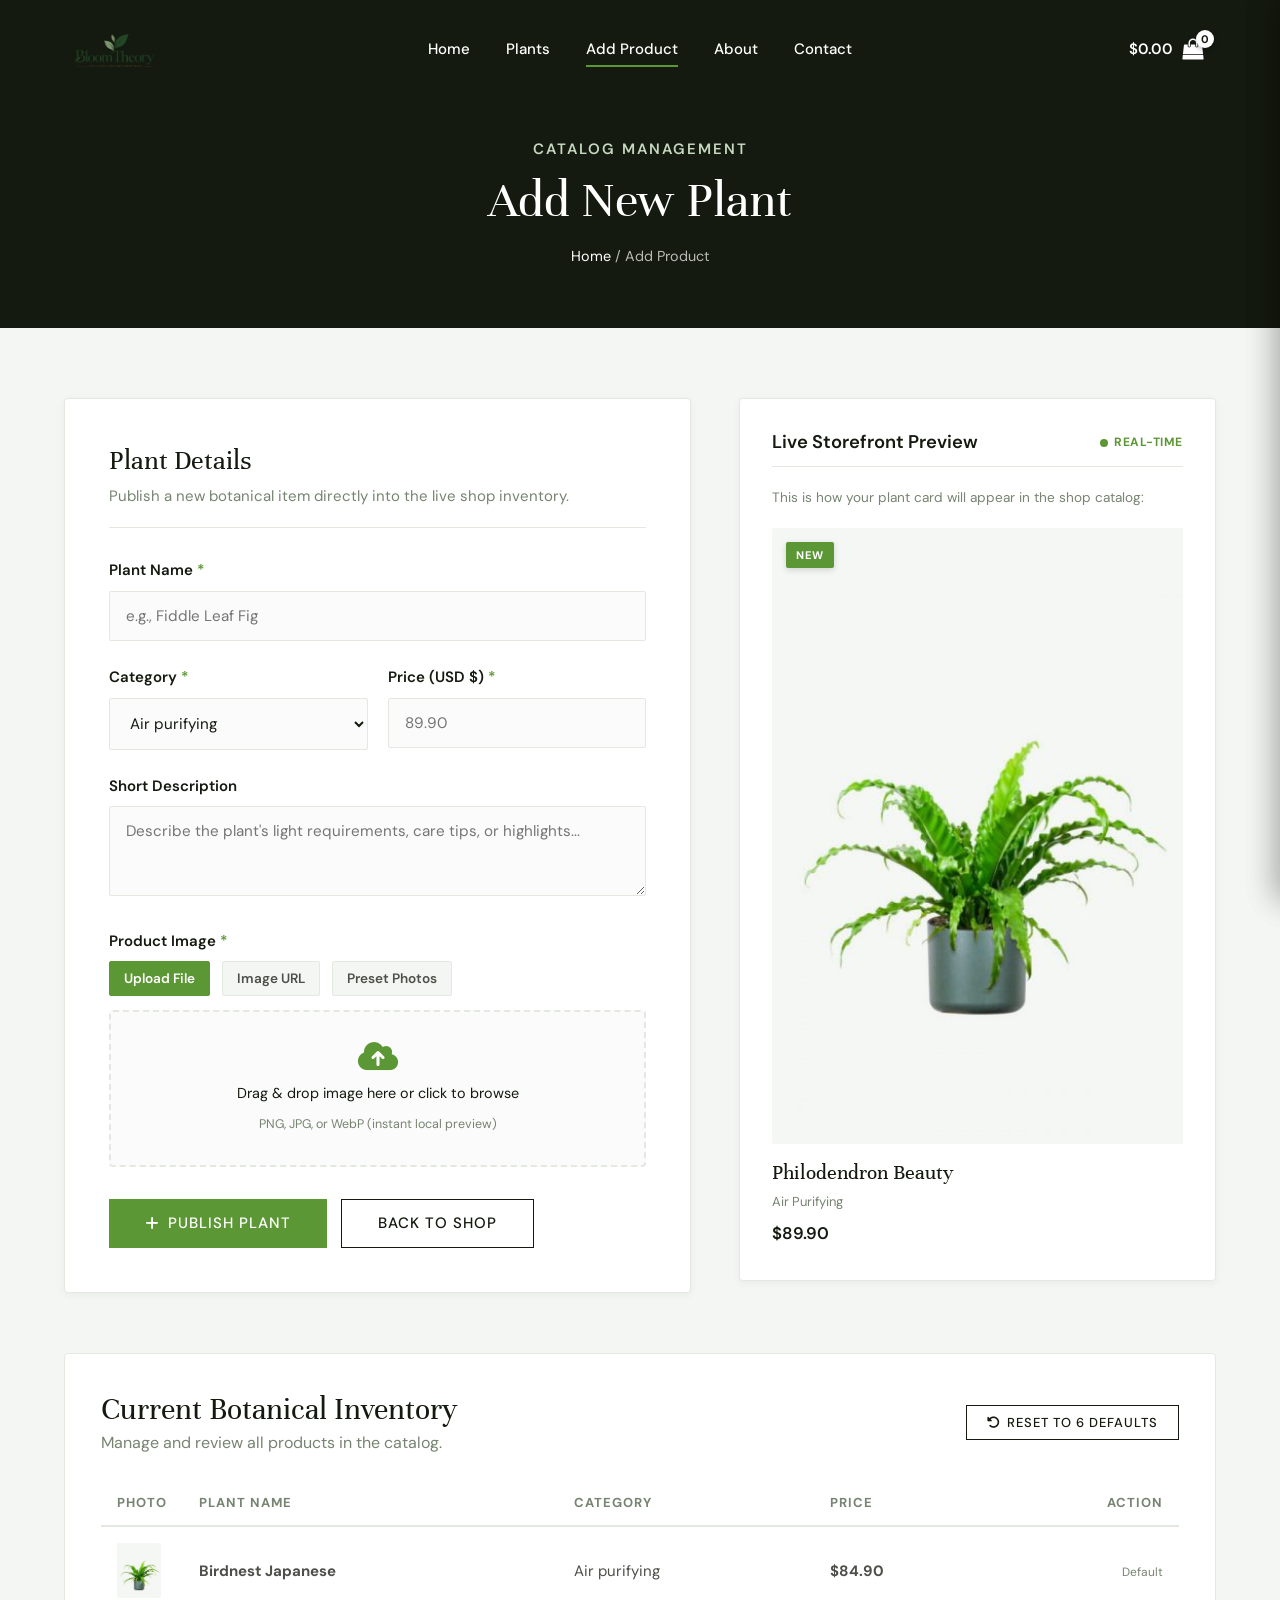
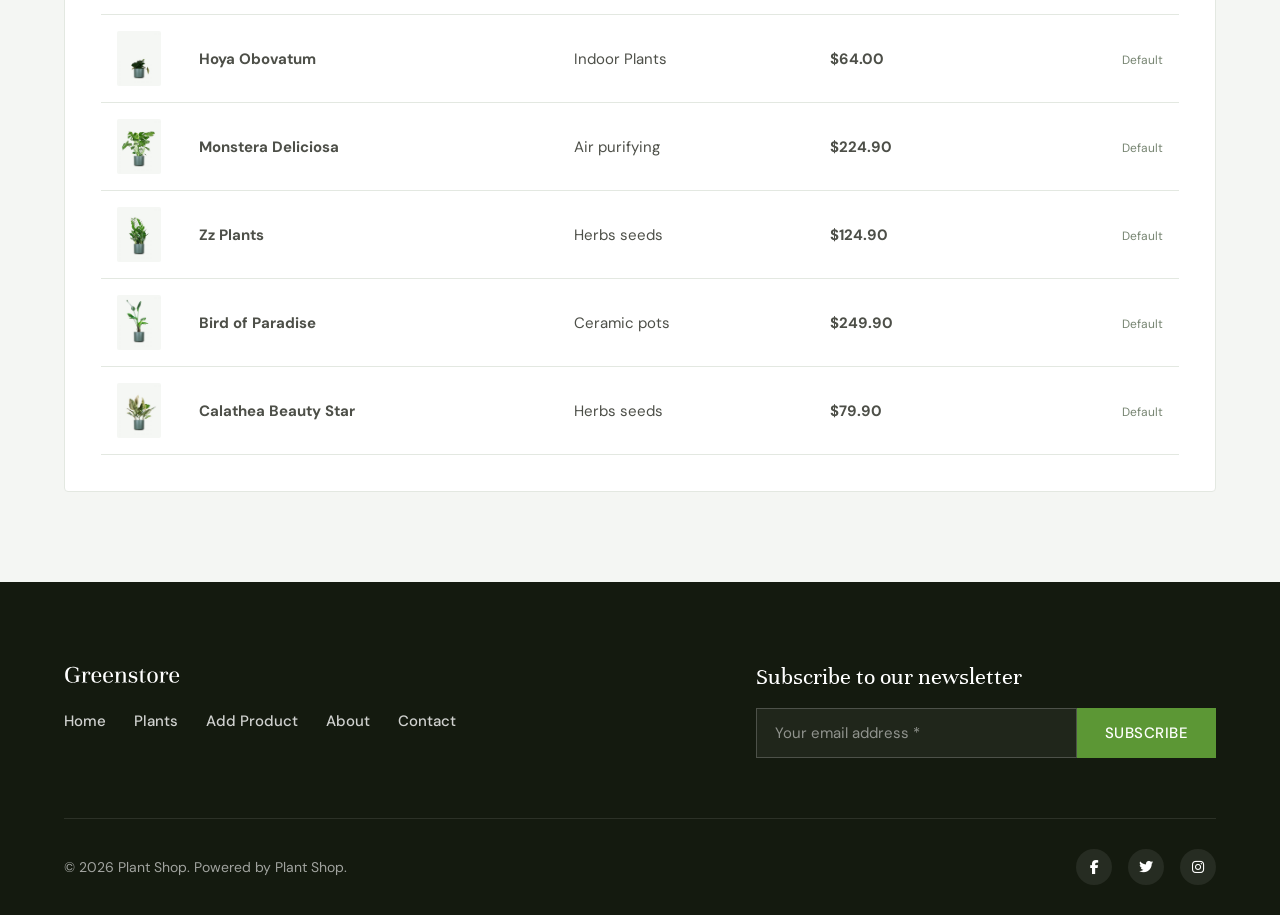
<file: add-product.html>
<!DOCTYPE html>
<html lang="en">
<head>
  <meta charset="UTF-8">
  <meta name="viewport" content="width=device-width, initial-scale=1.0">
  <title>Add Product - Plant Shop</title>
  <meta name="description" content="Add new botanical plants and products dynamically to the Plant Shop catalog.">

  <!-- Google Fonts: DM Sans & Unna -->
  <link rel="preconnect" href="https://fonts.googleapis.com">
  <link rel="preconnect" href="https://fonts.gstatic.com" crossorigin>
  <link href="https://fonts.googleapis.com/css2?family=DM+Sans:ital,opsz,wght@0,9..40,400;0,9..40,500;0,9..40,600;0,9..40,700;1,9..40,400&family=Unna:ital,wght@0,400;0,700;1,400&display=swap" rel="stylesheet">

  <!-- Font Awesome Icons -->
  <link rel="stylesheet" href="https://cdnjs.cloudflare.com/ajax/libs/font-awesome/6.5.1/css/all.min.css">

  <!-- Main Stylesheet -->
  <link rel="stylesheet" href="style.css">
</head>
<body>

  <!-- ========================================================================
       Header & Navigation Bar
       ======================================================================== -->
  <header class="site-header scrolled" id="masthead">
    <div class="container header-inner">
      <!-- Site Logo -->
      <a href="index.html" class="site-logo" aria-label="Plant Shop Home">
        <img src="assets/images/Bloom Theory Botanical Logo.png" alt="Plant Shop" width="520" height="110">
      </a>

      <!-- Desktop Navigation Menu -->
      <nav class="desktop-navigation" aria-label="Primary Navigation">
        <ul class="nav-menu-desktop">
          <li><a href="index.html" class="nav-link">Home</a></li>
          <li><a href="index.html#products" class="nav-link">Plants</a></li>
          <li><a href="add-product.html" class="nav-link active">Add Product</a></li>
          <li><a href="index.html#story" class="nav-link">About</a></li>
          <li><a href="#footer" class="nav-link">Contact</a></li>
        </ul>
      </nav>

      <!-- Header Actions (Cart & Mobile Toggle) -->
      <div class="header-actions">
        <button type="button" class="cart-trigger-btn" id="cartTriggerBtn" aria-label="Open Shopping Cart">
          <span class="cart-subtotal" id="cartSubtotal">$0.00</span>
          <div class="cart-icon-wrap">
            <svg id="ast-bag-icon-svg" viewBox="826 826 140 140">
              <path d="M960.758,934.509l2.632,23.541c0.15,1.403-0.25,2.657-1.203,3.761c-0.953,1.053-2.156,1.579-3.61,1.579H833.424 c-1.454,0-2.657-0.526-3.61-1.579c-0.952-1.104-1.354-2.357-1.203-3.761l2.632-23.541H960.758z M953.763,871.405l6.468,58.29H831.77 l6.468-58.29c0.15-1.203,0.677-2.218,1.58-3.045c0.903-0.827,1.981-1.241,3.234-1.241h19.254v9.627c0,2.658,0.94,4.927,2.82,6.807 s4.149,2.82,6.807,2.82c2.658,0,4.926-0.94,6.807-2.82s2.821-4.149,2.821-6.807v-9.627h28.882v9.627 c0,2.658,0.939,4.927,2.819,6.807c1.881,1.88,4.149,2.82,6.807,2.82s4.927-0.94,6.808-2.82c1.879-1.88,2.82-4.149,2.82-6.807v-9.627 h19.253c1.255,0,2.332,0.414,3.235,1.241C953.086,869.187,953.612,870.202,953.763,871.405z M924.881,857.492v19.254 c0,1.304-0.476,2.432-1.429,3.385s-2.08,1.429-3.385,1.429c-1.303,0-2.432-0.477-3.384-1.429c-0.953-0.953-1.43-2.081-1.43-3.385 v-19.254c0-5.315-1.881-9.853-5.641-13.613c-3.76-3.761-8.298-5.641-13.613-5.641s-9.853,1.88-13.613,5.641 c-3.761,3.76-5.641,8.298-5.641,13.613v19.254c0,1.304-0.476,2.432-1.429,3.385c-0.953,0.953-2.081,1.429-3.385,1.429 c-1.303,0-2.432-0.477-3.384-1.429c-0.953-0.953-1.429-2.081-1.429-3.385v-19.254c0-7.973,2.821-14.779,8.461-20.42 c5.641-5.641,12.448-8.461,20.42-8.461c7.973,0,14.779,2.82,20.42,8.461C922.062,842.712,924.881,849.519,924.881,857.492z" />
            </svg>
            <span class="cart-count-badge" id="cartCountBadge">0</span>
          </div>
        </button>

        <button type="button" class="mobile-nav-toggle" id="mobileNavToggle" aria-label="Open Navigation Menu">
          <i class="fa-solid fa-bars"></i>
        </button>
      </div>
    </div>
  </header>

  <!-- ========================================================================
       Page Hero
       ======================================================================== -->
  <section class="page-hero">
    <div class="container">
      <h6 class="page-hero-eyebrow">Catalog Management</h6>
      <h1 class="page-hero-title">Add New Plant</h1>
      <div class="page-breadcrumbs">
        <a href="index.html">Home</a> / <span>Add Product</span>
      </div>
    </div>
  </section>

  <!-- ========================================================================
       Main Add Product Section & Live Preview
       ======================================================================== -->
  <section class="add-product-section">
    <div class="container">
      <div class="add-product-layout">
        
        <!-- Left: Form Card -->
        <div class="form-panel-card">
          <div class="form-panel-header">
            <h3>Plant Details</h3>
            <p>Publish a new botanical item directly into the live shop inventory.</p>
          </div>

          <form id="addProductForm" novalidate>
            <!-- Plant Name -->
            <div class="form-group">
              <label for="plantName" class="form-label">Plant Name <span class="required">*</span></label>
              <input type="text" id="plantName" class="form-control" placeholder="e.g., Fiddle Leaf Fig" required>
            </div>

            <!-- Category & Price Row -->
            <div class="form-row-2">
              <div class="form-group">
                <label for="plantCategory" class="form-label">Category <span class="required">*</span></label>
                <select id="plantCategory" class="form-control" required>
                  <option value="Air purifying">Air purifying</option>
                  <option value="Indoor Plants">Indoor Plants</option>
                  <option value="Herbs seeds">Herbs seeds</option>
                  <option value="Ceramic pots">Ceramic pots</option>
                  <option value="Succulents & Cacti">Succulents & Cacti</option>
                  <option value="custom">+ Custom Category...</option>
                </select>
                <input type="text" id="customCategory" class="form-control" placeholder="Enter custom category" style="display: none; margin-top: 10px;">
              </div>

              <div class="form-group">
                <label for="plantPrice" class="form-label">Price (USD $) <span class="required">*</span></label>
                <input type="number" id="plantPrice" class="form-control" placeholder="89.90" step="0.01" min="1" required>
              </div>
            </div>

            <!-- Description -->
            <div class="form-group">
              <label for="plantDescription" class="form-label">Short Description</label>
              <textarea id="plantDescription" class="form-control" rows="3" placeholder="Describe the plant's light requirements, care tips, or highlights..."></textarea>
            </div>

            <!-- Image Selection Options -->
            <div class="form-group">
              <label class="form-label">Product Image <span class="required">*</span></label>
              
              <div class="image-source-options">
                <button type="button" class="image-tab-btn active" data-tab="upload">Upload File</button>
                <button type="button" class="image-tab-btn" data-tab="url">Image URL</button>
                <button type="button" class="image-tab-btn" data-tab="presets">Preset Photos</button>
              </div>

              <!-- Tab 1: Upload File -->
              <div id="tabUpload">
                <input type="file" id="plantImageFile" accept="image/*" style="display: none;">
                <div class="image-dropzone" id="imageDropzone">
                  <i class="fa-solid fa-cloud-arrow-up"></i>
                  <p>Drag & drop image here or click to browse</p>
                  <span class="subtext">PNG, JPG, or WebP (instant local preview)</span>
                </div>
              </div>

              <!-- Tab 2: URL -->
              <div id="tabUrl" style="display: none;">
                <input type="url" id="plantImageUrl" class="form-control" placeholder="https://example.com/plant-photo.jpg">
                <small style="color: var(--color-muted); display: block; margin-top: 6px;">Paste any direct image link.</small>
              </div>

              <!-- Tab 3: Presets -->
              <div id="tabPresets" style="display: none;">
                <p style="font-size: 0.85rem; color: var(--color-muted); margin-bottom: 8px;">Click one of our botanical presets:</p>
                <div class="presets-grid">
                  <div class="preset-item" data-img="assets/images/product-birdnest-japanese.jpg">
                    <img src="assets/images/product-birdnest-japanese.jpg" alt="Preset 1">
                  </div>
                  <div class="preset-item" data-img="assets/images/product-hoya-obovatum.jpg">
                    <img src="assets/images/product-hoya-obovatum.jpg" alt="Preset 2">
                  </div>
                  <div class="preset-item" data-img="assets/images/product-monstera-deliciosa.jpg">
                    <img src="assets/images/product-monstera-deliciosa.jpg" alt="Preset 3">
                  </div>
                  <div class="preset-item" data-img="assets/images/product-zz-plants.jpg">
                    <img src="assets/images/product-zz-plants.jpg" alt="Preset 4">
                  </div>
                </div>
              </div>
            </div>

            <!-- Form Actions -->
            <div class="form-actions">
              <button type="submit" class="btn btn-primary" id="submitProductBtn">
                <i class="fa-solid fa-plus" style="margin-right: 8px;"></i> Publish Plant
              </button>
              <a href="index.html#products" class="btn btn-outline">Back to Shop</a>
            </div>
          </form>
        </div>

        <!-- Right: Live Preview Panel -->
        <div class="preview-panel-sticky">
          <div class="preview-card-box">
            <div class="preview-badge-header">
              <h4>Live Storefront Preview</h4>
              <span class="live-indicator">
                <span class="live-dot"></span> Real-time
              </span>
            </div>

            <p style="font-size: 0.85rem; color: var(--color-muted); margin-bottom: 18px;">
              This is how your plant card will appear in the shop catalog:
            </p>

            <article class="product-card" id="livePreviewCard">
              <div class="product-thumb">
                <span class="product-badge-new">New</span>
                <img src="assets/images/product-birdnest-japanese.jpg" alt="Preview Image" id="previewImage" width="400" height="600">
                <button type="button" class="quick-add-btn" aria-label="Preview add to cart">
                  <svg viewBox="826 826 140 140">
                    <path d="M960.758,934.509l2.632,23.541c0.15,1.403-0.25,2.657-1.203,3.761c-0.953,1.053-2.156,1.579-3.61,1.579H833.424 c-1.454,0-2.657-0.526-3.61-1.579c-0.952-1.104-1.354-2.357-1.203-3.761l2.632-23.541H960.758z M953.763,871.405l6.468,58.29H831.77 l6.468-58.29c0.15-1.203,0.677-2.218,1.58-3.045c0.903-0.827,1.981-1.241,3.234-1.241h19.254v9.627c0,2.658,0.94,4.927,2.82,6.807 s4.149,2.82,6.807,2.82c2.658,0,4.926-0.94,6.807-2.82s2.821-4.149,2.821-6.807v-9.627h28.882v9.627 c0,2.658,0.939,4.927,2.819,6.807c1.881,1.88,4.149,2.82,6.807,2.82s4.927-0.94,6.808-2.82c1.879-1.88,2.82-4.149,2.82-6.807v-9.627 h19.253c1.255,0,2.332,0.414,3.235,1.241C953.086,869.187,953.612,870.202,953.763,871.405z M924.881,857.492v19.254 c0,1.304-0.476,2.432-1.429,3.385s-2.08,1.429-3.385,1.429c-1.303,0-2.432-0.477-3.384-1.429c-0.953-0.953-1.43-2.081-1.43-3.385 v-19.254c0-5.315-1.881-9.853-5.641-13.613c-3.76-3.761-8.298-5.641-13.613-5.641s-9.853,1.88-13.613,5.641 c-3.761,3.76-5.641,8.298-5.641,13.613v19.254c0,1.304-0.476,2.432-1.429,3.385c-0.953,0.953-2.081,1.429-3.385,1.429 c-1.303,0-2.432-0.477-3.384-1.429c-0.953-0.953-1.429-2.081-1.429-3.385v-19.254c0-7.973,2.821-14.779,8.461-20.42 c5.641-5.641,12.448-8.461,20.42-8.461c7.973,0,14.779,2.82,20.42,8.461C922.062,842.712,924.881,849.519,924.881,857.492z" />
                  </svg>
                </button>
                <span class="quick-add-tooltip">Add to cart</span>
              </div>
              <div class="product-meta">
                <h3 class="product-title" id="previewName">Philodendron Beauty</h3>
                <span class="product-category" id="previewCategory">Air purifying</span>
                <span class="product-price" id="previewPrice">$89.90</span>
              </div>
            </article>
          </div>
        </div>

      </div>

      <!-- Inventory Manager Table -->
      <div class="inventory-manager-wrap">
        <div class="inventory-manager-header">
          <div>
            <h3>Current Botanical Inventory</h3>
            <p style="color: var(--color-muted); margin-bottom: 0;">Manage and review all products in the catalog.</p>
          </div>
          <button type="button" class="btn btn-outline btn-sm" id="resetDefaultsBtn">
            <i class="fa-solid fa-rotate-left" style="margin-right: 6px;"></i> Reset to 6 Defaults
          </button>
        </div>

        <div style="overflow-x: auto;">
          <table class="inventory-table">
            <thead>
              <tr>
                <th style="width: 70px;">Photo</th>
                <th>Plant Name</th>
                <th>Category</th>
                <th>Price</th>
                <th style="text-align: right;">Action</th>
              </tr>
            </thead>
            <tbody id="inventoryTableBody">
              <!-- Rendered by script.js -->
            </tbody>
          </table>
        </div>
      </div>

    </div>
  </section>

  <!-- ========================================================================
       Footer
       ======================================================================== -->
  <footer class="site-footer" id="footer">
    <div class="container">
      <div class="footer-top">
        <div class="footer-nav-col">
          <a href="index.html" class="footer-logo" aria-label="Plant Shop Home">
            <img src="assets/images/site-logo-white.svg" alt="Plant Shop" width="108" height="24">
          </a>
          <ul class="footer-nav-menu">
            <li><a href="index.html" class="footer-nav-link">Home</a></li>
            <li><a href="index.html#products" class="footer-nav-link">Plants</a></li>
            <li><a href="add-product.html" class="footer-nav-link">Add Product</a></li>
            <li><a href="index.html#story" class="footer-nav-link">About</a></li>
            <li><a href="#footer" class="footer-nav-link">Contact</a></li>
          </ul>
        </div>

        <div class="footer-newsletter-col">
          <h3 class="newsletter-title">Subscribe to our newsletter</h3>
          <form class="newsletter-form" id="newsletterForm" novalidate>
            <input type="email" class="newsletter-input" id="newsletterEmail" placeholder="Your email address *" required>
            <button type="submit" class="newsletter-btn">Subscribe</button>
          </form>
          <div class="newsletter-feedback" id="newsletterFeedback"></div>
        </div>
      </div>

      <div class="footer-bottom">
        <p class="footer-copyright">&copy; 2026 Plant Shop. Powered by Plant Shop.</p>
        <ul class="footer-social-links">
          <li><a href="#" class="social-link" aria-label="Facebook"><i class="fa-brands fa-facebook-f"></i></a></li>
          <li><a href="#" class="social-link" aria-label="Twitter"><i class="fa-brands fa-twitter"></i></a></li>
          <li><a href="#" class="social-link" aria-label="Instagram"><i class="fa-brands fa-instagram"></i></a></li>
        </ul>
      </div>
    </div>
  </footer>

  <!-- ========================================================================
       Cart Slide-out Drawer
       ======================================================================== -->
  <div class="cart-drawer-overlay" id="cartOverlay"></div>

  <aside class="cart-drawer" id="cartDrawer" aria-label="Shopping Cart">
    <div class="cart-drawer-header">
      <h3 class="cart-drawer-title">Shopping Cart</h3>
      <button type="button" class="cart-drawer-close" id="cartCloseBtn" aria-label="Close cart">
        <i class="fa-solid fa-xmark"></i>
      </button>
    </div>

    <div class="cart-drawer-body">
      <!-- Empty Cart Message -->
      <div class="cart-empty-state" id="cartEmptyState">
        <div class="cart-empty-icon">
          <i class="fa-solid fa-bag-shopping"></i>
        </div>
        <h4 class="cart-empty-title">Your Cart Is Empty</h4>
        <p>Check out our shop to see what's available</p>
      </div>

      <!-- Cart Items List -->
      <ul class="cart-items-list" id="cartItemsList" style="display: none;"></ul>
    </div>

    <div class="cart-drawer-footer" id="cartDrawerFooter" style="display: none;">
      <div class="cart-total-row">
        <span>Subtotal:</span>
        <span class="cart-total-amount" id="cartTotalAmount">$0.00</span>
      </div>
      <button type="button" class="btn btn-primary cart-checkout-btn" id="checkoutBtn">Checkout</button>
      <button type="button" class="btn cart-continue-btn" id="continueShoppingBtn">Continue Shopping</button>
    </div>
  </aside>

  <!-- ========================================================================
       Mobile Navigation Drawer
       ======================================================================== -->
  <aside class="mobile-nav-drawer" id="mobileNavDrawer" aria-label="Mobile Navigation">
    <div>
      <button type="button" class="mobile-nav-close" id="mobileNavClose" aria-label="Close menu">
        <i class="fa-solid fa-xmark"></i>
      </button>
      <ul class="mobile-nav-menu">
        <li><a href="index.html" class="mobile-nav-link">Home</a></li>
        <li><a href="index.html#products" class="mobile-nav-link">Plants</a></li>
        <li><a href="add-product.html" class="mobile-nav-link active">Add Product</a></li>
        <li><a href="index.html#story" class="mobile-nav-link">About</a></li>
        <li><a href="#footer" class="mobile-nav-link">Contact</a></li>
      </ul>
    </div>
    <div style="font-size: 0.85rem; color: rgba(255,255,255,0.6);">
      &copy; 2026 Plant Shop
    </div>
  </aside>

  <!-- ========================================================================
       Toast Notification
       ======================================================================== -->
  <div class="toast-notification" id="toastNotification" role="alert">
    <i class="fa-solid fa-circle-check toast-icon"></i>
    <span id="toastMessage">Product added to catalog</span>
  </div>

  <!-- JavaScript -->
  <script src="script.js"></script>
</body>
</html>
</file>
<file: style.css>
/* ==========================================================================
   Plant Shop - Design System & Stylesheet
   Replicated from https://websitedemos.net/plant-shop-02/
   ========================================================================== */

/* --- CSS Variables & Design Tokens --- */
:root {
  --font-heading: 'Unna', Georgia, serif;
  --font-body: 'DM Sans', -apple-system, BlinkMacSystemFont, "Segoe UI", Roboto, sans-serif;
  
  /* Astra Color Palette */
  --color-primary: #5c9735;          /* Fresh plant green */
  --color-primary-hover: #4c8129;    /* Deep hover green */
  --color-accent: #c6d8c0;           /* Soft sage accent */
  --color-dark: #141a0f;             /* Deep forest / blackish green */
  --color-text: #4d4f48;             /* Refined body text gray */
  --color-muted: #768471;            /* Sage gray / secondary */
  --color-bg-light: #f4f6f3;         /* Warm off-white / light sage bg */
  --color-white: #ffffff;
  --color-border: #e3e8e1;
  --color-border-subtle: rgba(20, 26, 15, 0.08);
  
  /* Layout Spacing */
  --container-max-width: 1200px;
  --header-height: 90px;
  --transition-fast: 0.2s cubic-bezier(0.16, 1, 0.3, 1);
  --transition-base: 0.3s cubic-bezier(0.16, 1, 0.3, 1);
  --shadow-sm: 0 2px 8px rgba(0, 0, 0, 0.05);
  --shadow-md: 0 8px 24px rgba(0, 0, 0, 0.08);
  --shadow-lg: 0 16px 40px rgba(0, 0, 0, 0.12);
  --shadow-drawer: -4px 0 30px rgba(0, 0, 0, 0.18);
}

/* --- Base & Reset --- */
*, *::before, *::after {
  box-sizing: border-box;
  margin: 0;
  padding: 0;
}

html {
  font-size: 16px;
  scroll-behavior: smooth;
  -webkit-font-smoothing: antialiased;
  -moz-osx-font-smoothing: grayscale;
}

body {
  font-family: var(--font-body);
  font-weight: 400;
  font-size: 1rem;
  line-height: 1.65;
  color: var(--color-text);
  background-color: var(--color-bg-light);
  overflow-x: hidden;
}

h1, h2, h3, h4, h5, h6 {
  font-family: var(--font-heading);
  font-weight: 400;
  color: var(--color-dark);
  line-height: 1.25;
}

h1 { font-size: 4.5rem; line-height: 1.15; }
h2 { font-size: 2.5rem; line-height: 1.25; }
h3 { font-size: 2rem; }
h4 { font-size: 1.5rem; }
h5 { font-size: 1.25rem; }
h6 {
  font-family: var(--font-body);
  font-size: 0.9375rem;
  font-weight: 600;
  text-transform: uppercase;
  letter-spacing: 2px;
}

p {
  margin-bottom: 1.25rem;
  color: var(--color-text);
}

a {
  color: inherit;
  text-decoration: none;
  transition: color var(--transition-fast);
}

img {
  max-width: 100%;
  height: auto;
  display: block;
}

button {
  cursor: pointer;
  border: none;
  background: none;
  font-family: inherit;
  transition: all var(--transition-fast);
}

.container {
  width: 100%;
  max-width: var(--container-max-width);
  margin: 0 auto;
  padding: 0 24px;
}

/* --- Buttons --- */
.btn {
  display: inline-flex;
  align-items: center;
  justify-content: center;
  font-family: var(--font-body);
  font-weight: 500;
  font-size: 0.9375rem;
  line-height: 1;
  padding: 16px 36px;
  text-transform: uppercase;
  letter-spacing: 1px;
  border-radius: 0;
  transition: all var(--transition-base);
  text-align: center;
}

.btn-primary {
  background-color: var(--color-primary);
  color: var(--color-white);
}

.btn-primary:hover {
  background-color: var(--color-dark);
  color: var(--color-white);
  transform: translateY(-2px);
  box-shadow: 0 4px 12px rgba(20, 26, 15, 0.15);
}

.btn-white {
  background-color: var(--color-white);
  color: var(--color-dark);
}

.btn-white:hover {
  background-color: var(--color-bg-light);
  color: var(--color-dark);
  transform: translateY(-2px);
  box-shadow: 0 4px 16px rgba(0, 0, 0, 0.12);
}

.btn-outline {
  background-color: transparent;
  color: var(--color-dark);
  border: 1px solid var(--color-dark);
}

.btn-outline:hover {
  background-color: var(--color-dark);
  color: var(--color-white);
  transform: translateY(-2px);
  box-shadow: 0 4px 12px rgba(20, 26, 15, 0.15);
}

.btn-outline-primary {
  background-color: transparent;
  color: var(--color-primary);
  border: 1px solid var(--color-primary);
}

.btn-outline-primary:hover {
  background-color: var(--color-primary);
  color: var(--color-white);
  transform: translateY(-2px);
}

.btn-sm {
  padding: 10px 20px;
  font-size: 0.8125rem;
}

/* ==========================================================================
   Header & Navigation
   ========================================================================== */
.site-header {
  position: absolute;
  top: 0;
  left: 0;
  width: 100%;
  z-index: 1000;
  background: transparent;
  padding: 24px 0;
  transition: background var(--transition-base), padding var(--transition-base), box-shadow var(--transition-base);
}

.site-header.scrolled {
  position: fixed;
  background-color: rgba(20, 26, 15, 0.94);
  backdrop-filter: blur(10px);
  padding: 16px 0;
  box-shadow: 0 4px 20px rgba(0, 0, 0, 0.2);
}

.header-inner {
  display: flex;
  align-items: center;
  justify-content: space-between;
}

.site-logo {
  display: flex;
  align-items: center;
}

.site-logo img {
  height: 50px;
  width: auto;
  object-fit: contain;
  transition: transform var(--transition-fast);
}

.site-logo:hover img {
  transform: scale(1.02);
}

.nav-menu-desktop {
  display: flex;
  align-items: center;
  gap: 36px;
  list-style: none;
}

.nav-link {
  font-family: var(--font-body);
  font-size: 0.9375rem;
  font-weight: 500;
  color: var(--color-white);
  position: relative;
  padding: 8px 0;
  transition: color var(--transition-fast);
}

.nav-link::after {
  content: '';
  position: absolute;
  bottom: 0;
  left: 0;
  width: 0;
  height: 2px;
  background-color: var(--color-primary);
  transition: width var(--transition-base);
}

.nav-link:hover,
.nav-link.active {
  color: var(--color-white);
}

.nav-link:hover::after,
.nav-link.active::after {
  width: 100%;
}

.header-actions {
  display: flex;
  align-items: center;
  gap: 20px;
}

/* Cart Trigger */
.cart-trigger-btn {
  display: flex;
  align-items: center;
  gap: 10px;
  color: var(--color-white);
  padding: 8px 12px;
  border-radius: 4px;
  transition: opacity var(--transition-fast);
}

.cart-trigger-btn:hover {
  opacity: 0.85;
}

.cart-subtotal {
  font-size: 0.9375rem;
  font-weight: 600;
  letter-spacing: 0.5px;
}

.cart-icon-wrap {
  position: relative;
  display: flex;
  align-items: center;
  justify-content: center;
}

.cart-icon-wrap svg {
  width: 22px;
  height: 22px;
  fill: currentColor;
}

.cart-count-badge {
  position: absolute;
  top: -8px;
  right: -10px;
  background-color: var(--color-white);
  color: var(--color-dark);
  font-family: var(--font-body);
  font-size: 11px;
  font-weight: 700;
  line-height: 18px;
  height: 18px;
  min-width: 18px;
  padding: 0 4px;
  border-radius: 99px;
  text-align: center;
  box-shadow: 0 2px 5px rgba(0,0,0,0.25);
  transition: transform 0.2s cubic-bezier(0.175, 0.885, 0.32, 1.275);
}

.cart-count-badge.bump {
  transform: scale(1.3);
}

/* Mobile Toggle */
.mobile-nav-toggle {
  display: none;
  color: var(--color-white);
  font-size: 22px;
  padding: 6px;
}

/* ==========================================================================
   Hero Section
   ========================================================================== */
.hero-section {
  position: relative;
  min-height: 96vh;
  display: flex;
  align-items: center;
  justify-content: center;
  background-image: url('assets/images/hero-bg.jpg');
  background-position: center left;
  background-repeat: no-repeat;
  background-size: cover;
  text-align: center;
  color: var(--color-white);
  padding: 120px 24px 80px;
}

.hero-overlay {
  position: absolute;
  top: 0;
  left: 0;
  width: 100%;
  height: 100%;
  background-color: rgba(20, 26, 15, 0.6);
  z-index: 1;
}

.hero-content {
  position: relative;
  z-index: 2;
  max-width: 820px;
  margin: 0 auto;
}

.hero-eyebrow {
  color: var(--color-white);
  margin-bottom: 24px;
  letter-spacing: 2.5px;
  opacity: 0.95;
}

.hero-title {
  color: var(--color-white);
  font-size: 4.5rem;
  font-weight: 400;
  line-height: 1.15;
  margin-bottom: 36px;
  text-shadow: 0 2px 10px rgba(0, 0, 0, 0.2);
}

/* ==========================================================================
   Featured Products ("New Plants")
   ========================================================================== */
.products-section {
  background-color: var(--color-white);
  padding: 100px 0 80px;
}

.products-header {
  display: flex;
  align-items: center;
  justify-content: space-between;
  margin-bottom: 50px;
  flex-wrap: wrap;
  gap: 20px;
}

.products-header h2 {
  font-size: 2.5rem;
  color: var(--color-dark);
}

.products-grid {
  display: grid;
  grid-template-columns: repeat(3, 1fr);
  gap: 40px 30px;
}

.product-card {
  position: relative;
  display: flex;
  flex-direction: column;
}

.product-thumb {
  position: relative;
  overflow: hidden;
  background-color: var(--color-bg-light);
  margin-bottom: 16px;
  border-radius: 2px;
}

.product-thumb img {
  width: 100%;
  height: auto;
  aspect-ratio: 4 / 6;
  object-fit: cover;
  transition: transform 0.5s ease;
}

.product-card:hover .product-thumb img {
  transform: scale(1.04);
}

/* Quick Add Button / Icon */
.quick-add-btn {
  position: absolute;
  bottom: 16px;
  right: 16px;
  width: 44px;
  height: 44px;
  background-color: var(--color-white);
  color: var(--color-dark);
  border-radius: 50%;
  display: flex;
  align-items: center;
  justify-content: center;
  box-shadow: 0 4px 14px rgba(0, 0, 0, 0.15);
  opacity: 0;
  transform: translateY(10px);
  transition: all var(--transition-base);
  z-index: 10;
}

.quick-add-btn svg {
  width: 18px;
  height: 18px;
  fill: currentColor;
  transition: transform var(--transition-fast);
}

.product-card:hover .quick-add-btn {
  opacity: 1;
  transform: translateY(0);
}

.quick-add-btn:hover {
  background-color: var(--color-primary);
  color: var(--color-white);
}

.quick-add-btn:hover svg {
  transform: scale(1.1);
}

/* Tooltip on card button */
.quick-add-tooltip {
  position: absolute;
  bottom: 60px;
  right: 8px;
  background-color: var(--color-dark);
  color: var(--color-white);
  font-size: 11px;
  font-weight: 500;
  padding: 4px 8px;
  border-radius: 3px;
  white-space: nowrap;
  pointer-events: none;
  opacity: 0;
  transform: translateY(4px);
  transition: all var(--transition-fast);
}

.quick-add-tooltip::after {
  content: '';
  position: absolute;
  top: 100%;
  right: 14px;
  border-width: 4px;
  border-style: solid;
  border-color: var(--color-dark) transparent transparent transparent;
}

.quick-add-btn:hover + .quick-add-tooltip {
  opacity: 1;
  transform: translateY(0);
}

.product-meta {
  display: flex;
  flex-direction: column;
}

.product-title {
  font-size: 1.35rem;
  font-weight: 400;
  margin-bottom: 4px;
  color: var(--color-dark);
  transition: color var(--transition-fast);
}

.product-title:hover {
  color: var(--color-primary);
}

.product-category {
  font-size: 0.8125rem;
  color: var(--color-muted);
  text-transform: capitalize;
  margin-bottom: 8px;
}

.product-price {
  font-size: 1.05rem;
  font-weight: 600;
  color: var(--color-dark);
}

/* ==========================================================================
   Our Story Section
   ========================================================================== */
.story-section {
  background-color: var(--color-bg-light);
  padding: 100px 0;
}

.story-grid {
  display: grid;
  grid-template-columns: 1fr 1fr;
  gap: 60px;
  align-items: center;
}

.story-image-wrap {
  position: relative;
}

.story-image {
  width: 100%;
  border-radius: 2px;
  box-shadow: var(--shadow-md);
  object-fit: cover;
}

.story-content {
  padding-left: 20px;
}

.story-eyebrow {
  color: var(--color-dark);
  margin-bottom: 16px;
}

.story-title {
  font-size: 2.75rem;
  color: var(--color-dark);
  margin-bottom: 24px;
  line-height: 1.2;
}

.story-desc {
  font-size: 1rem;
  line-height: 1.75;
  color: var(--color-text);
  margin-bottom: 20px;
}

.story-content .btn {
  margin-top: 10px;
}

/* ==========================================================================
   Testimonials Section
   ========================================================================== */
.testimonials-section {
  background-color: var(--color-white);
  padding: 100px 0 90px;
}

.section-title-wrap {
  text-align: center;
  margin-bottom: 56px;
}

.section-title {
  font-size: 2.5rem;
  color: var(--color-dark);
  margin-bottom: 16px;
}

.divider-line {
  width: 60px;
  height: 2px;
  background-color: var(--color-primary);
  margin: 0 auto;
}

.testimonials-grid {
  display: grid;
  grid-template-columns: repeat(3, 1fr);
  gap: 30px;
}

.testimonial-card {
  background-color: var(--color-bg-light);
  padding: 40px 32px;
  border-radius: 4px;
  text-align: center;
  display: flex;
  flex-direction: column;
  align-items: center;
  transition: transform var(--transition-base), box-shadow var(--transition-base);
  border: 1px solid var(--color-border-subtle);
}

.testimonial-card:hover {
  transform: translateY(-4px);
  box-shadow: var(--shadow-md);
}

.testimonial-icon {
  font-size: 24px;
  color: var(--color-primary);
  margin-bottom: 20px;
}

.testimonial-text {
  font-size: 0.95rem;
  line-height: 1.7;
  color: var(--color-text);
  margin-bottom: 28px;
  font-style: italic;
}

.testimonial-author {
  display: flex;
  flex-direction: column;
  align-items: center;
  gap: 12px;
}

.testimonial-avatar {
  width: 48px;
  height: 48px;
  border-radius: 50%;
  object-fit: cover;
  border: 2px solid var(--color-white);
  box-shadow: 0 2px 6px rgba(0, 0, 0, 0.1);
}

.testimonial-name {
  font-family: var(--font-heading);
  font-size: 1.2rem;
  font-weight: 400;
  color: var(--color-dark);
}

/* ==========================================================================
   Gift Card Section
   ========================================================================== */
.gift-card-section {
  position: relative;
  background-image: url('assets/images/footer-bg.jpg');
  background-position: center center;
  background-size: cover;
  background-repeat: no-repeat;
  padding: 110px 24px;
  text-align: center;
  color: var(--color-white);
}

.gift-card-overlay {
  position: absolute;
  top: 0;
  left: 0;
  width: 100%;
  height: 100%;
  background-color: rgba(20, 26, 15, 0.65);
  z-index: 1;
}

.gift-card-content {
  position: relative;
  z-index: 2;
  max-width: 680px;
  margin: 0 auto;
}

.gift-card-eyebrow {
  color: var(--color-white);
  margin-bottom: 16px;
}

.gift-card-title {
  color: var(--color-white);
  font-size: 3.5rem;
  margin-bottom: 20px;
  line-height: 1.2;
}

.gift-card-desc {
  color: rgba(255, 255, 255, 0.9);
  font-size: 1.05rem;
  line-height: 1.6;
  margin-bottom: 32px;
}

/* ==========================================================================
   Features / Benefits Section
   ========================================================================== */
.features-section {
  background-color: var(--color-white);
  padding: 70px 0;
  border-bottom: 1px solid var(--color-border);
}

.features-grid {
  display: grid;
  grid-template-columns: repeat(3, 1fr);
  gap: 30px;
}

.feature-box {
  display: flex;
  align-items: center;
  gap: 20px;
  padding: 10px;
}

.feature-icon-wrap {
  width: 56px;
  height: 56px;
  min-width: 56px;
  border-radius: 50%;
  background-color: var(--color-bg-light);
  color: var(--color-primary);
  display: flex;
  align-items: center;
  justify-content: center;
  font-size: 22px;
  transition: all var(--transition-base);
}

.feature-box:hover .feature-icon-wrap {
  background-color: var(--color-primary);
  color: var(--color-white);
  transform: scale(1.06);
}

.feature-info h5 {
  font-family: var(--font-body);
  font-size: 1.05rem;
  font-weight: 600;
  color: var(--color-dark);
  margin-bottom: 4px;
}

.feature-info p {
  font-size: 0.875rem;
  color: var(--color-muted);
  margin-bottom: 0;
}

/* ==========================================================================
   Footer
   ========================================================================== */
.site-footer {
  background-color: var(--color-dark);
  color: var(--color-white);
  padding: 80px 0 30px;
}

.footer-top {
  display: flex;
  justify-content: space-between;
  align-items: flex-start;
  flex-wrap: wrap;
  gap: 40px;
  padding-bottom: 60px;
  border-bottom: 1px solid rgba(255, 255, 255, 0.1);
}

.footer-nav-col {
  display: flex;
  flex-direction: column;
  gap: 20px;
}

.footer-logo img {
  height: 26px;
  width: auto;
}

.footer-nav-menu {
  display: flex;
  gap: 28px;
  list-style: none;
}

.footer-nav-link {
  color: rgba(255, 255, 255, 0.8);
  font-size: 0.9375rem;
  font-weight: 500;
  transition: color var(--transition-fast);
}

.footer-nav-link:hover {
  color: var(--color-primary);
}

.footer-newsletter-col {
  max-width: 460px;
  width: 100%;
}

.newsletter-title {
  color: var(--color-white);
  font-size: 1.5rem;
  margin-bottom: 16px;
}

.newsletter-form {
  display: flex;
  gap: 0;
  width: 100%;
}

.newsletter-input {
  flex: 1;
  background-color: rgba(255, 255, 255, 0.05);
  border: 1px solid rgba(255, 255, 255, 0.2);
  color: var(--color-white);
  font-family: var(--font-body);
  font-size: 0.9375rem;
  padding: 14px 18px;
  border-radius: 0;
  outline: none;
  transition: border-color var(--transition-fast);
}

.newsletter-input:focus {
  border-color: var(--color-primary);
}

.newsletter-input::placeholder {
  color: rgba(255, 255, 255, 0.5);
}

.newsletter-btn {
  background-color: var(--color-primary);
  color: var(--color-white);
  padding: 14px 28px;
  font-family: var(--font-body);
  font-weight: 500;
  font-size: 0.9375rem;
  text-transform: uppercase;
  letter-spacing: 0.5px;
  border: none;
  transition: background-color var(--transition-fast);
}

.newsletter-btn:hover {
  background-color: var(--color-primary-hover);
}

.newsletter-feedback {
  margin-top: 10px;
  font-size: 0.85rem;
  display: none;
}

.newsletter-feedback.success {
  display: block;
  color: var(--color-accent);
}

.newsletter-feedback.error {
  display: block;
  color: #ff6b6b;
}

.footer-bottom {
  display: flex;
  justify-content: space-between;
  align-items: center;
  padding-top: 30px;
  flex-wrap: wrap;
  gap: 20px;
}

.footer-copyright {
  font-size: 0.875rem;
  color: rgba(255, 255, 255, 0.6);
  margin-bottom: 0;
}

.footer-social-links {
  display: flex;
  gap: 16px;
  list-style: none;
}

.social-link {
  width: 36px;
  height: 36px;
  border-radius: 50%;
  background-color: rgba(255, 255, 255, 0.08);
  color: var(--color-white);
  display: flex;
  align-items: center;
  justify-content: center;
  font-size: 14px;
  transition: all var(--transition-fast);
}

.social-link:hover {
  background-color: var(--color-primary);
  color: var(--color-white);
  transform: translateY(-2px);
}

/* ==========================================================================
   Cart Flyout / Drawer
   ========================================================================== */
.cart-drawer-overlay {
  position: fixed;
  top: 0;
  left: 0;
  width: 100%;
  height: 100%;
  background-color: rgba(0, 0, 0, 0.5);
  backdrop-filter: blur(2px);
  z-index: 9998;
  opacity: 0;
  visibility: hidden;
  transition: opacity var(--transition-base), visibility var(--transition-base);
}

.cart-drawer-overlay.active {
  opacity: 1;
  visibility: visible;
}

.cart-drawer {
  position: fixed;
  top: 0;
  right: 0;
  width: 440px;
  max-width: 90vw;
  height: 100%;
  background-color: var(--color-white);
  box-shadow: var(--shadow-drawer);
  z-index: 9999;
  display: flex;
  flex-direction: column;
  transform: translateX(100%);
  transition: transform var(--transition-base);
}

.cart-drawer.active {
  transform: translateX(0);
}

.cart-drawer-header {
  padding: 24px;
  display: flex;
  align-items: center;
  justify-content: space-between;
  border-bottom: 1px solid var(--color-border);
}

.cart-drawer-title {
  font-size: 1.4rem;
  color: var(--color-dark);
}

.cart-drawer-close {
  font-size: 20px;
  color: var(--color-muted);
  padding: 4px;
  line-height: 1;
}

.cart-drawer-close:hover {
  color: var(--color-dark);
}

.cart-drawer-body {
  flex: 1;
  overflow-y: auto;
  padding: 24px;
}

/* Empty Cart State */
.cart-empty-state {
  display: flex;
  flex-direction: column;
  align-items: center;
  justify-content: center;
  height: 100%;
  text-align: center;
  color: var(--color-muted);
  gap: 16px;
}

.cart-empty-icon {
  font-size: 48px;
  color: var(--color-accent);
}

.cart-empty-title {
  font-family: var(--font-heading);
  font-size: 1.75rem;
  color: var(--color-dark);
}

/* Cart Items List */
.cart-items-list {
  display: flex;
  flex-direction: column;
  gap: 20px;
  list-style: none;
}

.cart-item {
  display: flex;
  gap: 16px;
  align-items: center;
  padding-bottom: 16px;
  border-bottom: 1px solid var(--color-border);
}

.cart-item-img {
  width: 64px;
  height: 80px;
  object-fit: cover;
  border-radius: 2px;
}

.cart-item-info {
  flex: 1;
}

.cart-item-name {
  font-family: var(--font-heading);
  font-size: 1.15rem;
  color: var(--color-dark);
  margin-bottom: 4px;
}

.cart-item-meta {
  display: flex;
  align-items: center;
  gap: 12px;
  font-size: 0.9rem;
  color: var(--color-text);
}

.qty-control {
  display: flex;
  align-items: center;
  border: 1px solid var(--color-border);
  border-radius: 2px;
}

.qty-btn {
  padding: 2px 8px;
  font-size: 12px;
  color: var(--color-dark);
}

.qty-num {
  padding: 2px 8px;
  font-size: 13px;
  font-weight: 600;
}

.cart-item-remove {
  color: #c93b2b;
  font-size: 14px;
  padding: 4px;
  opacity: 0.6;
  transition: opacity var(--transition-fast);
}

.cart-item-remove:hover {
  opacity: 1;
}

.cart-drawer-footer {
  padding: 24px;
  border-top: 1px solid var(--color-border);
  background-color: var(--color-bg-light);
}

.cart-total-row {
  display: flex;
  justify-content: space-between;
  align-items: center;
  font-size: 1.1rem;
  font-weight: 600;
  color: var(--color-dark);
  margin-bottom: 20px;
}

.cart-total-amount {
  font-size: 1.35rem;
  color: var(--color-primary);
}

.cart-checkout-btn {
  width: 100%;
  margin-bottom: 10px;
}

.cart-continue-btn {
  width: 100%;
  background: transparent;
  border: 1px solid var(--color-border);
  color: var(--color-text);
}

.cart-continue-btn:hover {
  border-color: var(--color-dark);
  color: var(--color-dark);
}

/* ==========================================================================
   Toast Notification ("Added to cart")
   ========================================================================== */
.toast-notification {
  position: fixed;
  bottom: 28px;
  right: 28px;
  background-color: var(--color-dark);
  color: var(--color-white);
  padding: 14px 22px;
  border-radius: 4px;
  box-shadow: 0 8px 24px rgba(0, 0, 0, 0.2);
  display: flex;
  align-items: center;
  gap: 12px;
  z-index: 10001;
  font-size: 0.9375rem;
  font-weight: 500;
  transform: translateY(100px);
  opacity: 0;
  transition: all var(--transition-base);
}

.toast-notification.show {
  transform: translateY(0);
  opacity: 1;
}

.toast-notification .toast-icon {
  color: var(--color-primary);
  font-size: 16px;
}

/* ==========================================================================
   Mobile Navigation Drawer
   ========================================================================== */
.mobile-nav-drawer {
  position: fixed;
  top: 0;
  right: 0;
  width: 300px;
  max-width: 80vw;
  height: 100%;
  background-color: var(--color-dark);
  color: var(--color-white);
  z-index: 9999;
  padding: 40px 24px;
  display: flex;
  flex-direction: column;
  justify-content: space-between;
  transform: translateX(100%);
  transition: transform var(--transition-base);
  box-shadow: var(--shadow-drawer);
}

.mobile-nav-drawer.active {
  transform: translateX(0);
}

.mobile-nav-close {
  align-self: flex-end;
  color: var(--color-white);
  font-size: 24px;
  margin-bottom: 30px;
}

.mobile-nav-menu {
  list-style: none;
  display: flex;
  flex-direction: column;
  gap: 20px;
}

.mobile-nav-link {
  font-family: var(--font-heading);
  font-size: 1.5rem;
  color: var(--color-white);
  display: block;
}

.mobile-nav-link:hover,
.mobile-nav-link.active {
  color: var(--color-accent);
}

/* ==========================================================================
   Responsive Breakpoints
   ========================================================================== */
@media (max-width: 1024px) {
  h1 { font-size: 3.75rem; }
  h2 { font-size: 2.25rem; }
  
  .products-grid {
    grid-template-columns: repeat(2, 1fr);
    gap: 30px;
  }
  
  .story-grid {
    gap: 40px;
  }
}

@media (max-width: 768px) {
  .nav-menu-desktop {
    display: none;
  }
  
  .mobile-nav-toggle {
    display: block;
  }
  
  .hero-section {
    min-height: 80vh;
    padding-top: 140px;
  }
  
  .hero-title {
    font-size: 2.75rem;
  }
  
  .products-grid {
    grid-template-columns: repeat(2, 1fr);
  }
  
  .story-grid {
    grid-template-columns: 1fr;
    text-align: center;
  }
  
  .story-content {
    padding-left: 0;
  }
  
  .story-desc {
    text-align: left;
  }
  
  .testimonials-grid {
    grid-template-columns: 1fr;
    gap: 24px;
  }
  
  .gift-card-title {
    font-size: 2.5rem;
  }
  
  .features-grid {
    grid-template-columns: 1fr;
    gap: 24px;
  }
  
  .footer-top {
    flex-direction: column;
  }
  
  .footer-newsletter-col {
    max-width: 100%;
  }
  
  .footer-bottom {
    flex-direction: column;
    text-align: center;
  }
}

@media (max-width: 480px) {
  .products-grid {
    grid-template-columns: 1fr;
  }
  
  .hero-title {
    font-size: 2.25rem;
  }
  
  .cart-drawer {
    width: 100vw;
  }
  
  .newsletter-form {
    flex-direction: column;
    gap: 10px;
  }
  
  .newsletter-btn {
    width: 100%;
  }
}

/* ==========================================================================
   Dynamic Products & Fetching State
   ========================================================================== */
.products-header-actions {
  display: flex;
  align-items: center;
  gap: 16px;
  flex-wrap: wrap;
}

.product-card {
  animation: productCardFadeIn 0.4s ease-out forwards;
}

@keyframes productCardFadeIn {
  from {
    opacity: 0;
    transform: translateY(14px);
  }
  to {
    opacity: 1;
    transform: translateY(0);
  }
}

.product-badge-new {
  position: absolute;
  top: 14px;
  left: 14px;
  background-color: var(--color-primary);
  color: var(--color-white);
  font-size: 11px;
  font-weight: 700;
  letter-spacing: 1px;
  text-transform: uppercase;
  padding: 4px 10px;
  border-radius: 2px;
  z-index: 5;
  box-shadow: 0 2px 6px rgba(0, 0, 0, 0.15);
}

.product-delete-btn {
  position: absolute;
  top: 14px;
  right: 14px;
  width: 32px;
  height: 32px;
  background-color: rgba(255, 255, 255, 0.9);
  color: #c93b2b;
  border-radius: 50%;
  display: flex;
  align-items: center;
  justify-content: center;
  font-size: 13px;
  opacity: 0;
  transform: scale(0.8);
  transition: all var(--transition-fast);
  z-index: 10;
}

.product-card:hover .product-delete-btn {
  opacity: 1;
  transform: scale(1);
}

.product-delete-btn:hover {
  background-color: #c93b2b;
  color: var(--color-white);
}

/* Skeleton Loading State */
.skeleton-card {
  display: flex;
  flex-direction: column;
}

.skeleton-thumb {
  width: 100%;
  aspect-ratio: 4 / 6;
  background: linear-gradient(90deg, #ecefe9 25%, #f6f8f5 37%, #ecefe9 63%);
  background-size: 400% 100%;
  animation: skeletonShimmer 1.4s ease infinite;
  border-radius: 2px;
  margin-bottom: 16px;
}

.skeleton-text {
  height: 18px;
  margin-bottom: 8px;
  background: linear-gradient(90deg, #ecefe9 25%, #f6f8f5 37%, #ecefe9 63%);
  background-size: 400% 100%;
  animation: skeletonShimmer 1.4s ease infinite;
  border-radius: 2px;
}

.skeleton-text.title {
  width: 75%;
  height: 22px;
}

.skeleton-text.category {
  width: 45%;
  height: 14px;
}

.skeleton-text.price {
  width: 30%;
  height: 18px;
}

@keyframes skeletonShimmer {
  0% { background-position: 100% 50%; }
  100% { background-position: 0 50%; }
}

.products-loading-banner {
  grid-column: 1 / -1;
  text-align: center;
  padding: 40px 20px;
  color: var(--color-muted);
  display: flex;
  flex-direction: column;
  align-items: center;
  gap: 12px;
}

.products-loading-spinner {
  width: 36px;
  height: 36px;
  border: 3px solid var(--color-border);
  border-top-color: var(--color-primary);
  border-radius: 50%;
  animation: spin 0.8s linear infinite;
}

@keyframes spin {
  to { transform: rotate(360deg); }
}

/* ==========================================================================
   Add Product Page Styling
   ========================================================================== */
.page-hero {
  background-color: var(--color-dark);
  color: var(--color-white);
  padding: 140px 0 60px;
  text-align: center;
  position: relative;
}

.page-hero-eyebrow {
  color: var(--color-accent);
  margin-bottom: 12px;
  letter-spacing: 2px;
}

.page-hero-title {
  color: var(--color-white);
  font-size: 3.25rem;
  margin-bottom: 14px;
}

.page-breadcrumbs {
  font-size: 0.9rem;
  color: rgba(255, 255, 255, 0.7);
}

.page-breadcrumbs a {
  color: var(--color-white);
}

.page-breadcrumbs a:hover {
  color: var(--color-accent);
}

.add-product-section {
  padding: 70px 0 90px;
  background-color: var(--color-bg-light);
}

.add-product-layout {
  display: grid;
  grid-template-columns: 1.25fr 0.95fr;
  gap: 48px;
  align-items: start;
}

.form-panel-card {
  background-color: var(--color-white);
  padding: 44px;
  border-radius: 4px;
  box-shadow: var(--shadow-sm);
  border: 1px solid var(--color-border);
}

.form-panel-header {
  margin-bottom: 30px;
  padding-bottom: 18px;
  border-bottom: 1px solid var(--color-border);
}

.form-panel-header h3 {
  font-size: 1.75rem;
  color: var(--color-dark);
  margin-bottom: 6px;
}

.form-panel-header p {
  color: var(--color-muted);
  font-size: 0.9375rem;
  margin-bottom: 0;
}

.form-group {
  margin-bottom: 24px;
}

.form-label {
  display: block;
  font-size: 0.9375rem;
  font-weight: 600;
  color: var(--color-dark);
  margin-bottom: 8px;
}

.form-label span.required {
  color: var(--color-primary);
}

.form-control {
  width: 100%;
  padding: 14px 16px;
  font-family: var(--font-body);
  font-size: 0.95rem;
  border: 1px solid var(--color-border);
  background-color: #fafbfa;
  color: var(--color-dark);
  border-radius: 2px;
  outline: none;
  transition: all var(--transition-fast);
}

.form-control:focus {
  border-color: var(--color-primary);
  background-color: var(--color-white);
  box-shadow: 0 0 0 3px rgba(92, 151, 53, 0.15);
}

.form-row-2 {
  display: grid;
  grid-template-columns: 1fr 1fr;
  gap: 20px;
}

/* Image Upload Tabs & Dropzone */
.image-source-options {
  display: flex;
  gap: 12px;
  margin-bottom: 14px;
}

.image-tab-btn {
  font-size: 0.85rem;
  font-weight: 600;
  padding: 8px 14px;
  border-radius: 2px;
  background-color: var(--color-bg-light);
  color: var(--color-text);
  border: 1px solid var(--color-border);
}

.image-tab-btn.active {
  background-color: var(--color-primary);
  color: var(--color-white);
  border-color: var(--color-primary);
}

.image-dropzone {
  border: 2px dashed var(--color-border);
  border-radius: 4px;
  padding: 28px 20px;
  text-align: center;
  background-color: #fafbfa;
  cursor: pointer;
  transition: all var(--transition-fast);
}

.image-dropzone:hover,
.image-dropzone.dragover {
  border-color: var(--color-primary);
  background-color: rgba(92, 151, 53, 0.04);
}

.image-dropzone i {
  font-size: 32px;
  color: var(--color-primary);
  margin-bottom: 10px;
}

.image-dropzone p {
  margin-bottom: 4px;
  font-size: 0.9rem;
  color: var(--color-dark);
}

.image-dropzone span.subtext {
  font-size: 0.78rem;
  color: var(--color-muted);
}

/* Plant Preset Photos */
.presets-grid {
  display: grid;
  grid-template-columns: repeat(4, 1fr);
  gap: 10px;
  margin-top: 10px;
}

.preset-item {
  position: relative;
  aspect-ratio: 1;
  border-radius: 3px;
  overflow: hidden;
  cursor: pointer;
  border: 2px solid transparent;
  transition: transform var(--transition-fast), border-color var(--transition-fast);
}

.preset-item:hover {
  transform: scale(1.05);
}

.preset-item.selected {
  border-color: var(--color-primary);
  box-shadow: 0 0 0 2px rgba(92, 151, 53, 0.3);
}

.preset-item img {
  width: 100%;
  height: 100%;
  object-fit: cover;
}

.form-actions {
  display: flex;
  gap: 14px;
  margin-top: 32px;
}

/* Sticky Preview Panel */
.preview-panel-sticky {
  position: sticky;
  top: 100px;
}

.preview-card-box {
  background-color: var(--color-white);
  padding: 32px;
  border-radius: 4px;
  box-shadow: var(--shadow-sm);
  border: 1px solid var(--color-border);
}

.preview-badge-header {
  display: flex;
  align-items: center;
  justify-content: space-between;
  margin-bottom: 20px;
  padding-bottom: 12px;
  border-bottom: 1px solid var(--color-border);
}

.preview-badge-header h4 {
  font-size: 1.15rem;
  color: var(--color-dark);
  font-family: var(--font-body);
  font-weight: 600;
  margin-bottom: 0;
}

.live-indicator {
  display: inline-flex;
  align-items: center;
  gap: 6px;
  font-size: 0.75rem;
  font-weight: 700;
  text-transform: uppercase;
  color: var(--color-primary);
  letter-spacing: 0.5px;
}

.live-dot {
  width: 8px;
  height: 8px;
  background-color: var(--color-primary);
  border-radius: 50%;
  animation: pulseLive 1.5s infinite;
}

@keyframes pulseLive {
  0% { transform: scale(0.95); box-shadow: 0 0 0 0 rgba(92, 151, 53, 0.7); }
  70% { transform: scale(1); box-shadow: 0 0 0 6px rgba(92, 151, 53, 0); }
  100% { transform: scale(0.95); box-shadow: 0 0 0 0 rgba(92, 151, 53, 0); }
}

/* Inventory Manager Bar */
.inventory-manager-wrap {
  margin-top: 60px;
  background-color: var(--color-white);
  padding: 36px;
  border-radius: 4px;
  border: 1px solid var(--color-border);
}

.inventory-manager-header {
  display: flex;
  align-items: center;
  justify-content: space-between;
  margin-bottom: 24px;
  flex-wrap: wrap;
  gap: 16px;
}

.inventory-table {
  width: 100%;
  border-collapse: collapse;
}

.inventory-table th {
  text-align: left;
  padding: 12px 16px;
  font-size: 0.8125rem;
  text-transform: uppercase;
  letter-spacing: 1px;
  color: var(--color-muted);
  border-bottom: 2px solid var(--color-border);
}

.inventory-table td {
  padding: 16px;
  font-size: 0.9375rem;
  color: var(--color-text);
  border-bottom: 1px solid var(--color-border);
  vertical-align: middle;
}

.inventory-thumb-mini {
  width: 44px;
  height: 55px;
  object-fit: cover;
  border-radius: 2px;
}

.inventory-actions-cell {
  text-align: right;
}

.btn-icon-danger {
  color: #c93b2b;
  padding: 6px 10px;
  border-radius: 3px;
  font-size: 14px;
  border: 1px solid transparent;
}

.btn-icon-danger:hover {
  background-color: rgba(201, 59, 43, 0.1);
  border-color: rgba(201, 59, 43, 0.3);
}

@media (max-width: 900px) {
  .add-product-layout {
    grid-template-columns: 1fr;
  }
  .preview-panel-sticky {
    position: static;
  }
}
</file>
